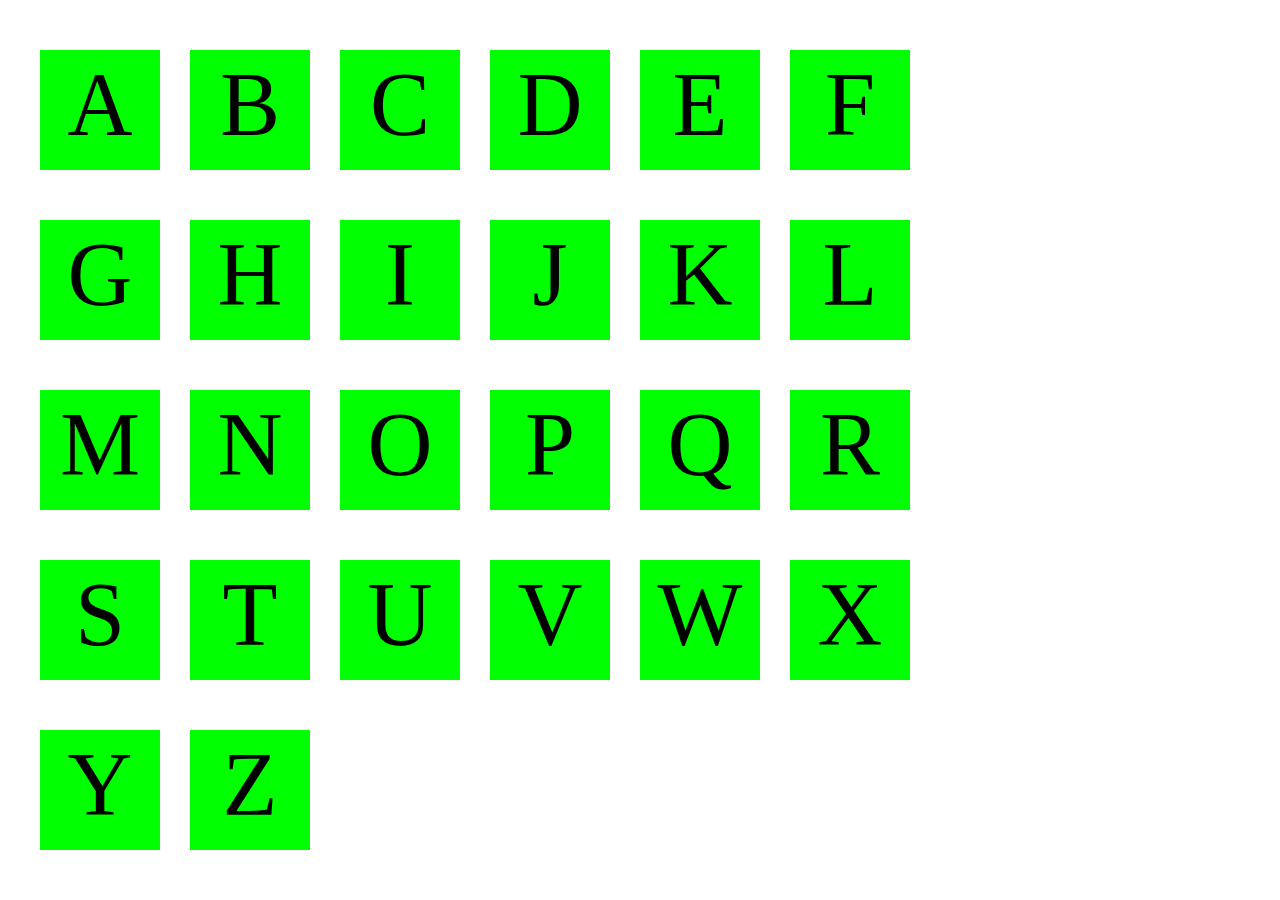
<file: index.html>
<!DOCTYPE html>
<html lang="en">
<head>
    <meta charset="UTF-8">
    <meta name="viewport" content="width=device-width, initial-scale=1.0">
    <title>Document</title>
</head>
<body>
    
<div id="box1">
    <div id="a">
        A
    </div>
    <div id="b">
        B
    </div>
    <div id="c">
        C
    </div>
    <div id="d">
        D
    </div>
    <div id="e">
        E
    </div>
    <div id="f">
        F
    </div>
</div>

<div id="box2">
    <div id="g">
        G
    </div>
    <div id="h">
        H
    </div>
    <div id="i">
        I
    </div>
    <div id="j">
        J
    </div>
    <div id="k">
        K
    </div>
    <div id="l">
        L
    </div>
</div>

<div id="box3">
    <div id="m">
        M
    </div>
    <div id="n">
        N
    </div>
    <div id="o">
        O
    </div>
    <div id="p">
        P
    </div>
    <div id="q">
        Q
    </div>
    <div id="r">
        R
    </div>
</div>

<div id="box4">
    <div id="s">
S
    </div>
    <div id="t">
        T
    </div>
    <div id="u">
        U
    </div>
    <div id="v">
        V
    </div>
    <div id="w">
        W
    </div>
    <div id="x">
        X
    </div>
</div>

<div id="box5">
    <div id="y">
        Y
    </div>
    <div id="z">
        Z
    </div>
</div>

<script src="js/main.js"></script>
</body>
</html>
</file>
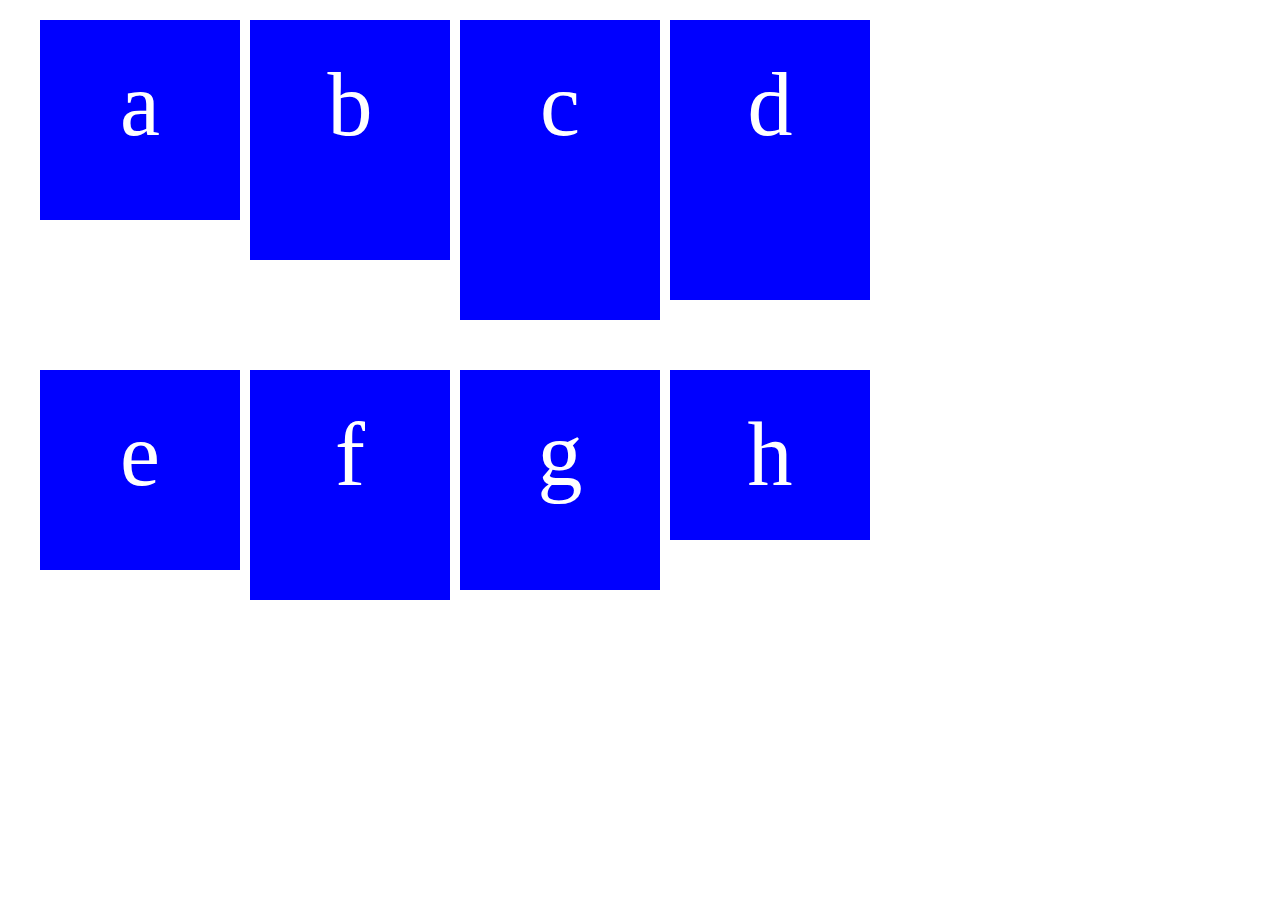
<file: index2.html>
<!DOCTYPE html>
<html lang="en">
<head>
    <meta charset="UTF-8">
    <meta name="viewport" content="width=device-width, initial-scale=1.0">
    <title>Document</title>
</head>
<body>

<div id="box1">
    <div id="a">a</div>
    <div id="b">b</div>
    <div id="c">c</div>
    <div id="d">d</div>
</div>
<div id="box2">
    <div id="e">e</div>
    <div id="f">f</div>
    <div id="g">g</div>
    <div id="h">h</div>
</div>

<script src="js/main2.js"></script>
</body>
</html>
</file>
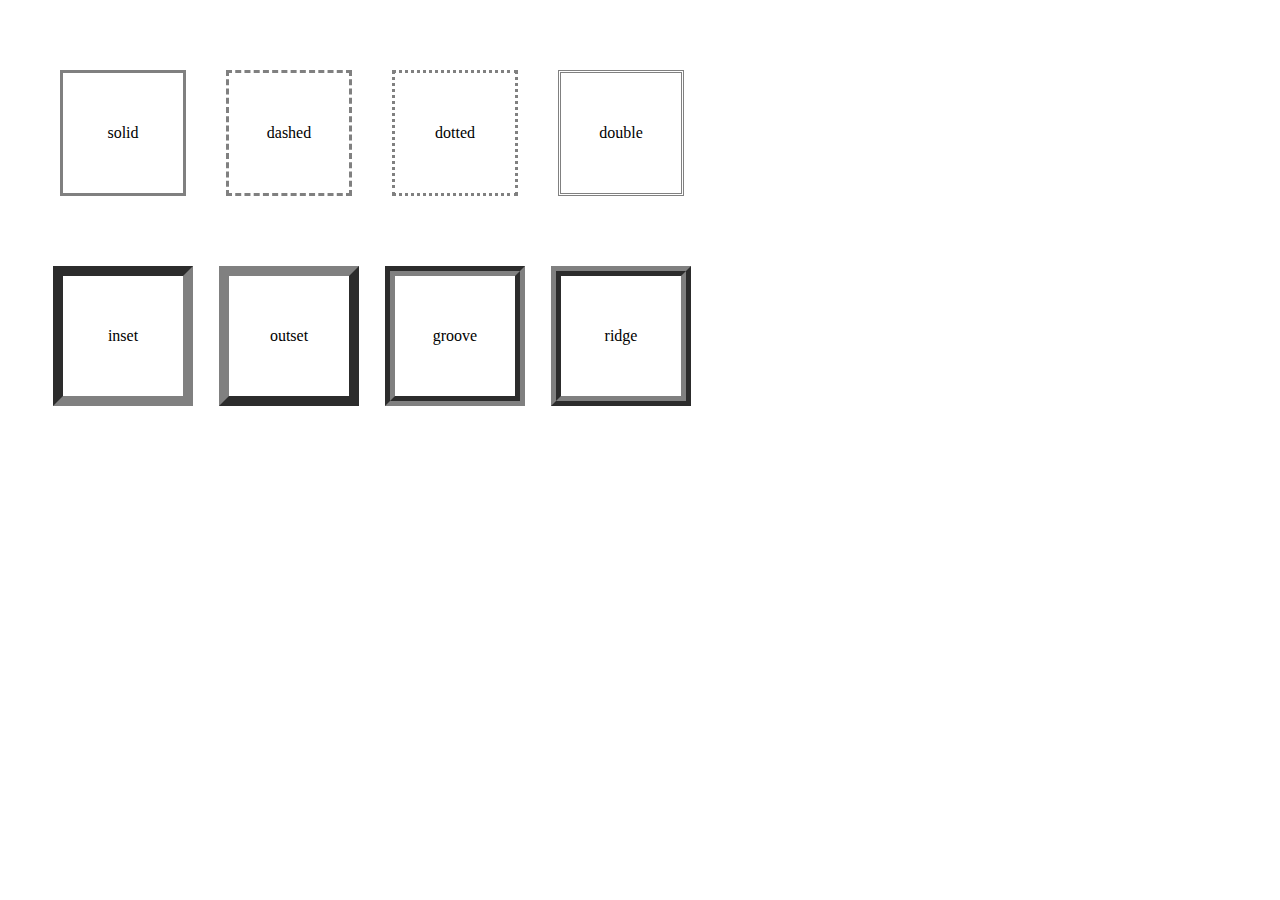
<file: index3.html>
<!DOCTYPE html>
<html lang="en">
<head>
    <meta charset="UTF-8">
    <meta name="viewport" content="width=device-width, initial-scale=1.0">
    <title>Document</title>
</head>
<body>

<div id="box1">
    <div id="box-item1">solid</div>
    <div id="box-item2">dashed</div>
    <div id="box-item3">dotted</div>
    <div id="box-item4">double</div>
    <div id="clear"></div>
</div>

<div id="box2">
    <div id="box-item5">inset</div>
    <div id="box-item6">outset</div>
    <div id="box-item7">groove</div>
    <div id="box-item8">ridge</div>
</div>

<script src="js/main3.js"></script>
</body>
</html>
</file>
